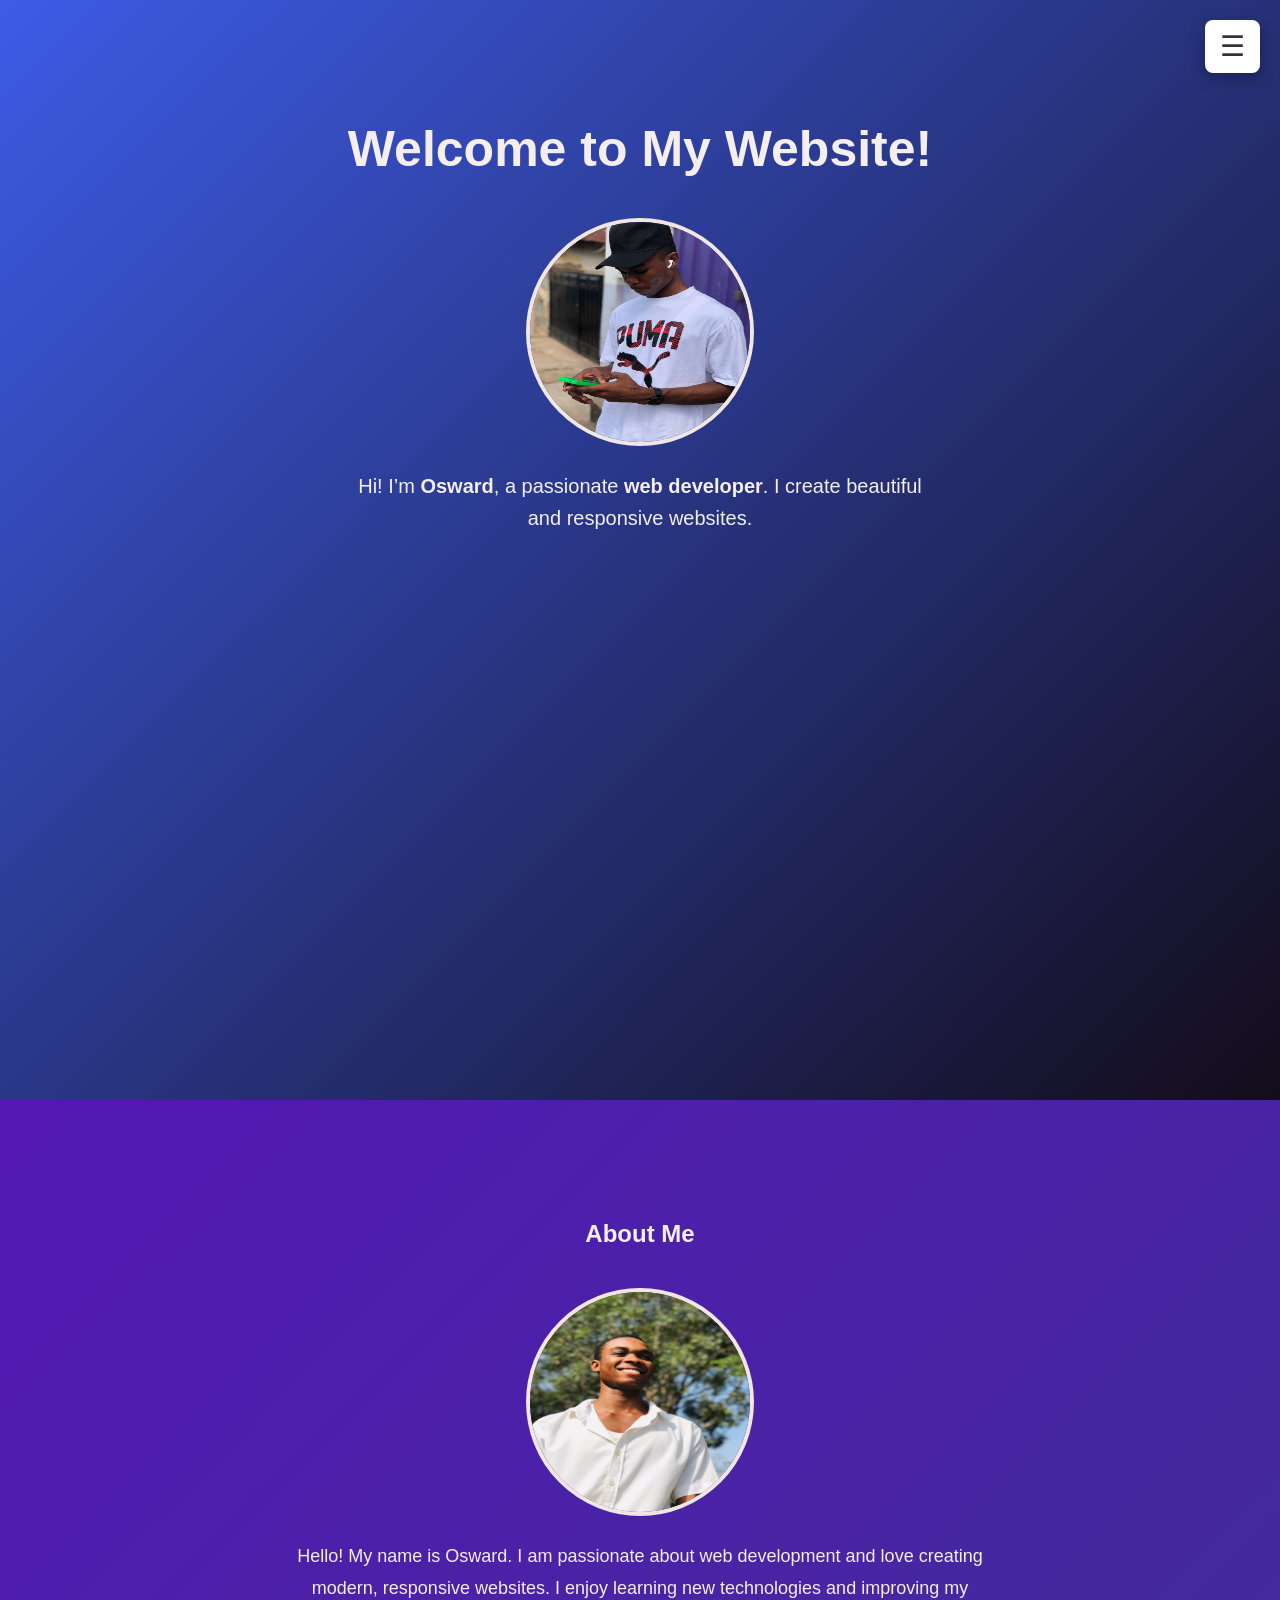
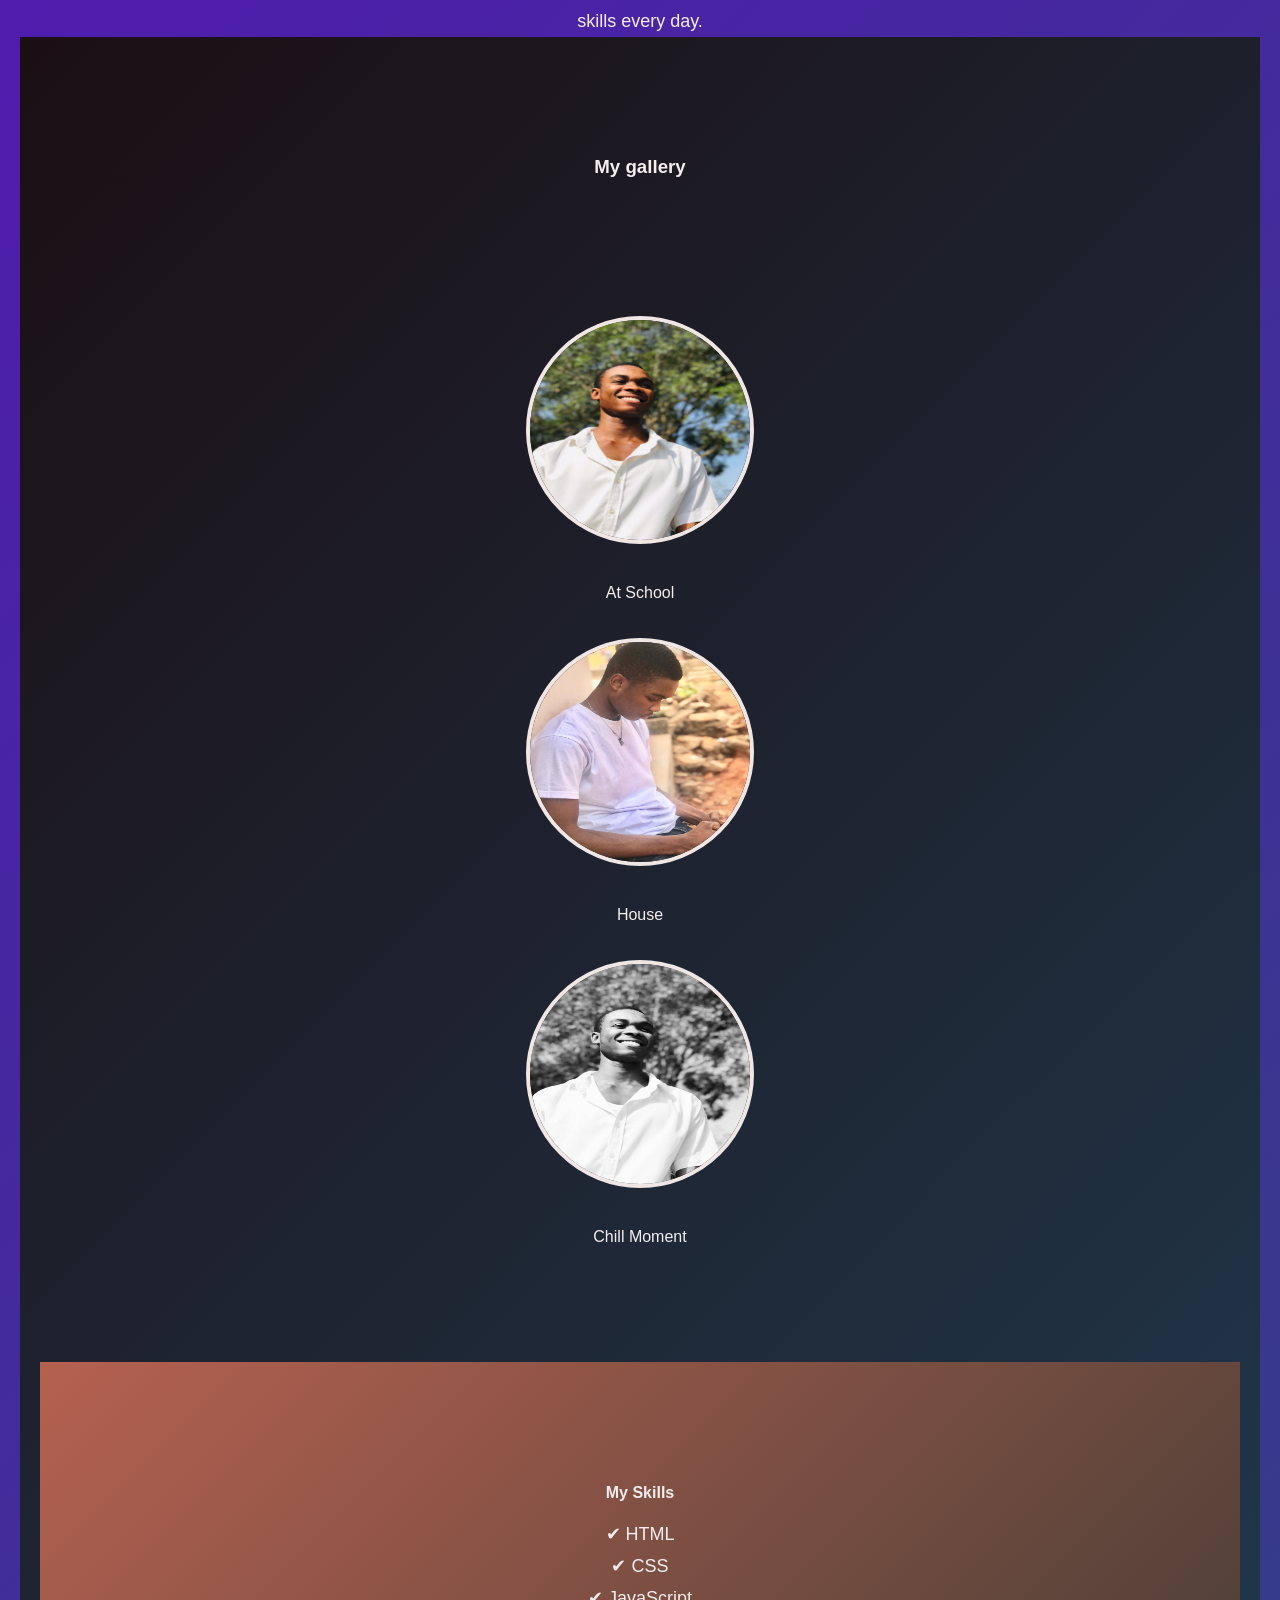
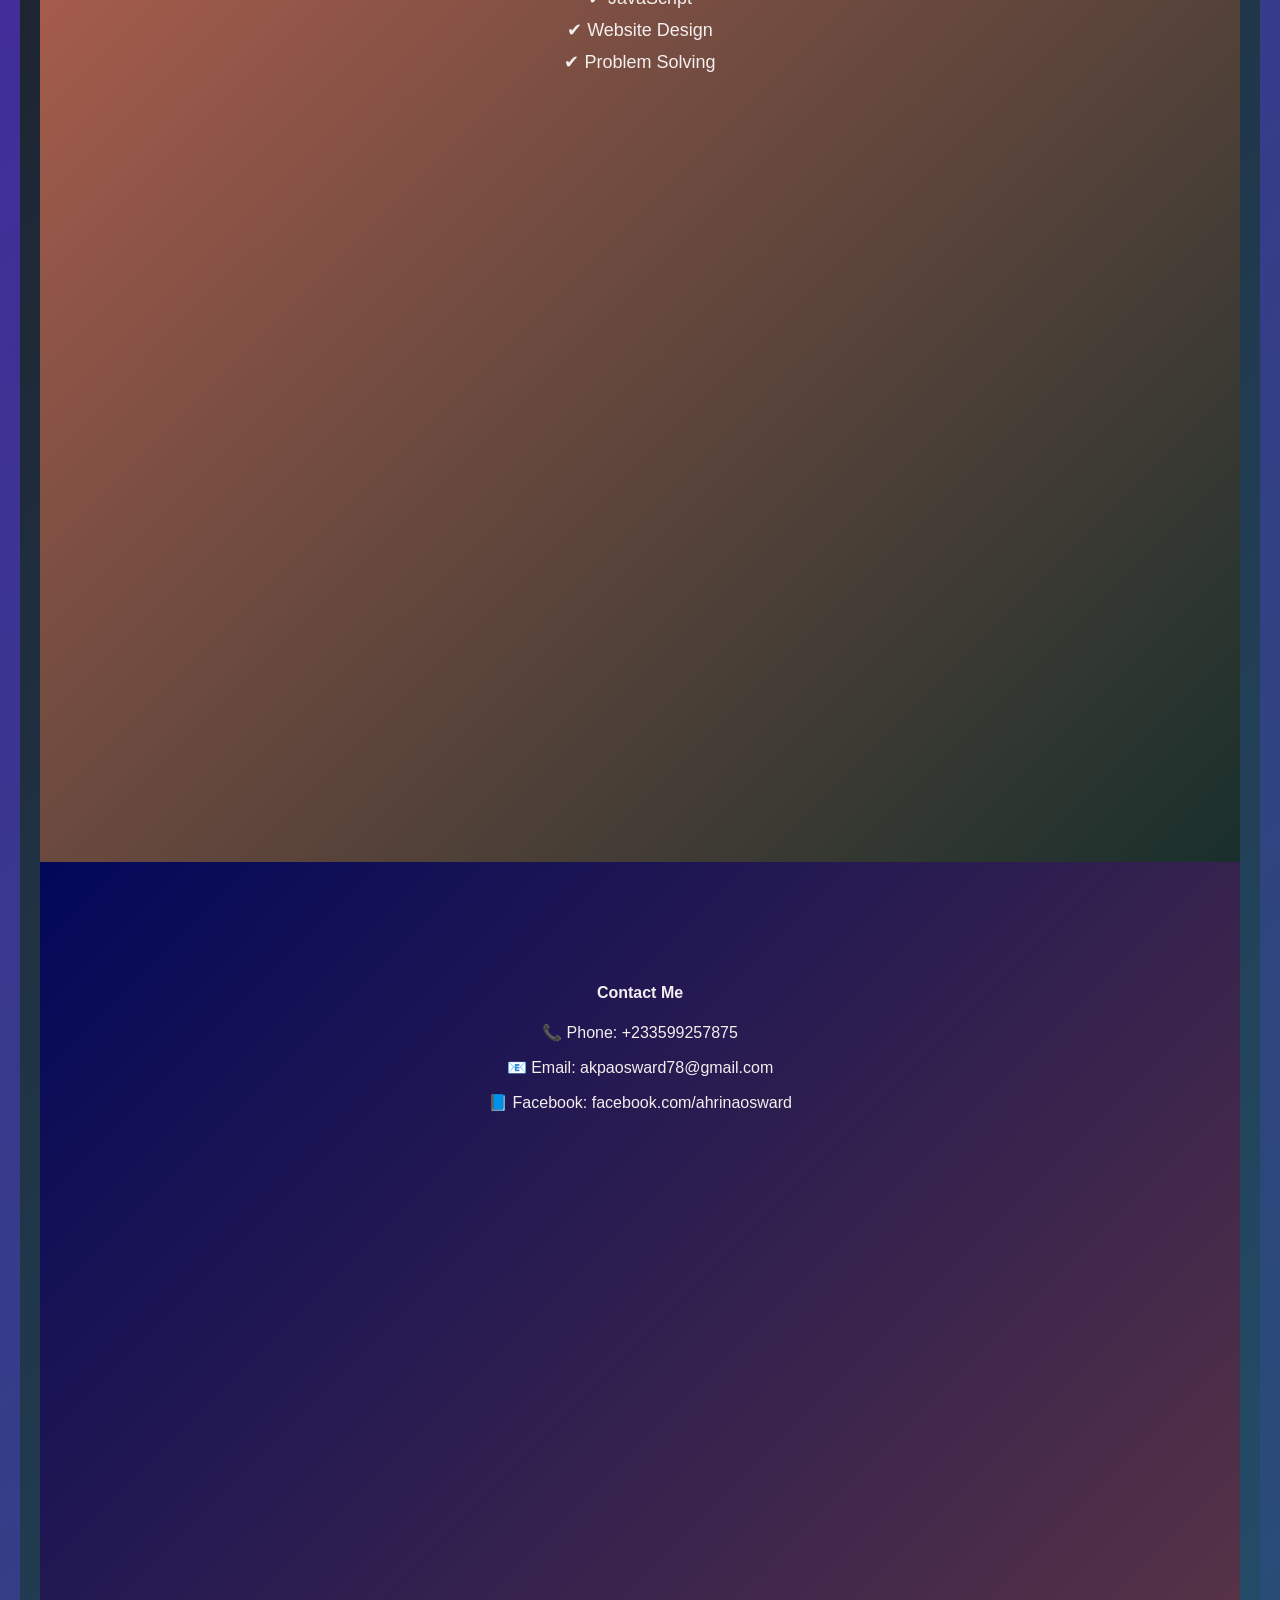
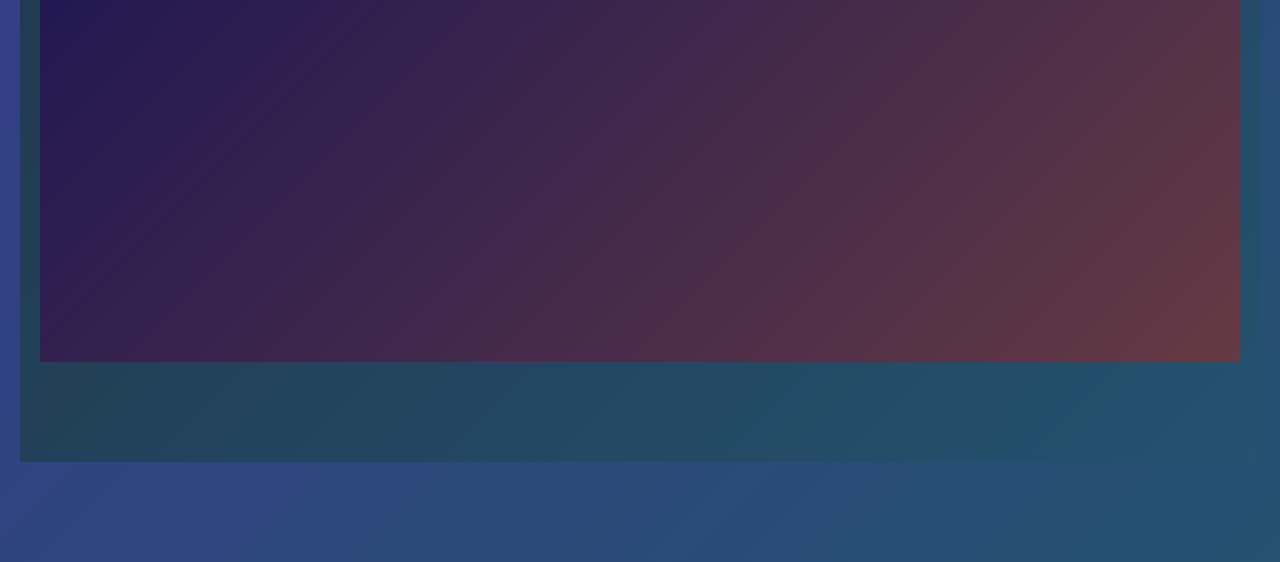
<file: index.html>
<!DOCTYPE html>
<html>
<head>
    <title>Osward Website</title>
    <style>
        
        body {
            margin: 0;
            font-family: Arial, sans-serif;
            scroll-behavior: smooth; /* Smooth scrolling */
        }

        /* Menu Button */
        .menu-btn {
            position: fixed;
            top: 20px;
            right: 20px;
            font-size: 28px;
            background: white;
            color: #333;
            padding: 10px 15px;
            cursor: pointer;
            border-radius: 8px;
            box-shadow: 0 5px 15px rgba(0,0,0,0.3);
            z-index: 1000;
        }

        /* Sidebar */
        .sidebar {
            height: 100%;
            width: 0;
            position: fixed;
            top: 0;
            right: 0;
            background: #1f1f1f;
            overflow-x: hidden;
            transition: 0.4s;
            padding-top: 60px;
        }

        .sidebar a {
            padding: 15px 25px;
            text-decoration: none;
            font-size: 20px;
            color: rgb(231, 222, 222);
            display: block;
            transition: 0.3s;
        }

        .sidebar a:hover {
            background: #b37626;
        }

        .close-btn {
            position: absolute;
            top: 15px;
            left: 20px;
            font-size: 30px;
            cursor: pointer;
            color: white;
        }

        /* Sections */
        section {
            min-height: 100vh;
            padding: 100px 20px;
            text-align: center;
            color: rgb(244, 238, 238);
        }

        /* Background Colors */
        #home { background: linear-gradient(135deg, #3d5ce6, #130c1a); }
        #about { background: linear-gradient(135deg, #5317b3, #245270); }
        #gallery { background: linear-gradient(135deg, #1b0f14, #245270); }
        #skills { background: linear-gradient(135deg, #b56150, #192f2b); }
        #contact { background: linear-gradient(135deg, #020859, #653a43); }

        img {
            width: 220px;
            height: 220px;
            border-radius: 50%;
            border: 4px solid rgb(240, 230, 228);
            margin: 20px 0;
        }

        ul { list-style:none; padding:0; font-size:18px; }
        ul li { margin: 10px 0; }

    </style>
</head>
<body>
<meta name="viewport" content="width=device-width, initial-scale=1.0">
<!-- Menu Button -->
<div class="menu-btn" onclick="openMenu()">☰</div>

<!-- Sidebar -->
<div id="mySidebar" class="sidebar">
    <span class="close-btn" onclick="closeMenu()">×</span>
    <a href="#home" onclick="closeMenu()">Home</a>
    <a href="#about" onclick="closeMenu()">About Me</a>
     <a href="#gallery">Gallery</a>  <!-- THIS -->
    <a href="#skills" onclick="closeMenu()">My Skills</a>
    <a href="#contact" onclick="closeMenu()">Contact</a>
</div>

<!-- Home Section -->
<section id="home">
    <h1 style="font-size:50px; font-weight:bold; margin:20px 0;">Welcome to My Website!</h1>
    <img src="AHRINA (1).jpg" alt="Osward Picture">
    <p style="font-size:20px; max-width:600px; margin:auto; line-height:1.6;">
        Hi! I’m <strong>Osward</strong>, a passionate <strong>web developer</strong>. 
        I create beautiful and responsive websites.
    </p>
</section>

<!-- About Section -->
<section id="about">
    <h1>About Me</h1>
    <img src="AHRINA (2).jpg" alt="Osward Picture">
    <p style="max-width:700px; margin:auto; line-height:1.8; font-size:18px;">
        Hello! My name is Osward. I am passionate about web development 
        and love creating modern, responsive websites. I enjoy learning 
        new technologies and improving my skills every day.
    </p>
<!-- gallery Section -->
 <section id="gallery">
 <h1>My gallery</h1>
<section class="gallery">
    <div class="image-box">
        <img src="AHRINA (2).jpg" alt="Picture 1">
        <p class="caption">At School</p>
    </div>

    <div class="image-box">
        <img src="AHRINA (3).jpg" alt="Picture 2">
        <p class="caption">House</p>
    </div>

    <div class="image-box">
        <img src="AHRINA (4).jpg" alt="Picture 3">
        <p class="caption">Chill Moment</p>
    </div>
</section>
<!-- Skills Section -->
<section id="skills">
    <h1>My Skills</h1>
    <ul>
        <li>✔ HTML</li>
        <li>✔ CSS</li>
        <li>✔ JavaScript</li>
        <li>✔ Website Design</li>
        <li>✔ Problem Solving</li>
    </ul>
</section>

<!-- Contact Section -->
<section id="contact">
    <h1>Contact Me</h1>
    <p>📞 Phone: +233599257875</p>
    <p>📧 Email: akpaosward78@gmail.com</p>
    <p>📘 Facebook: facebook.com/ahrinaosward</p>
</section>

<script>
    function openMenu() {
        document.getElementById("mySidebar").style.width = "250px";
    }

    function closeMenu() {
        document.getElementById("mySidebar").style.width = "0";
    }
</script>

</body>
</html>
</file>
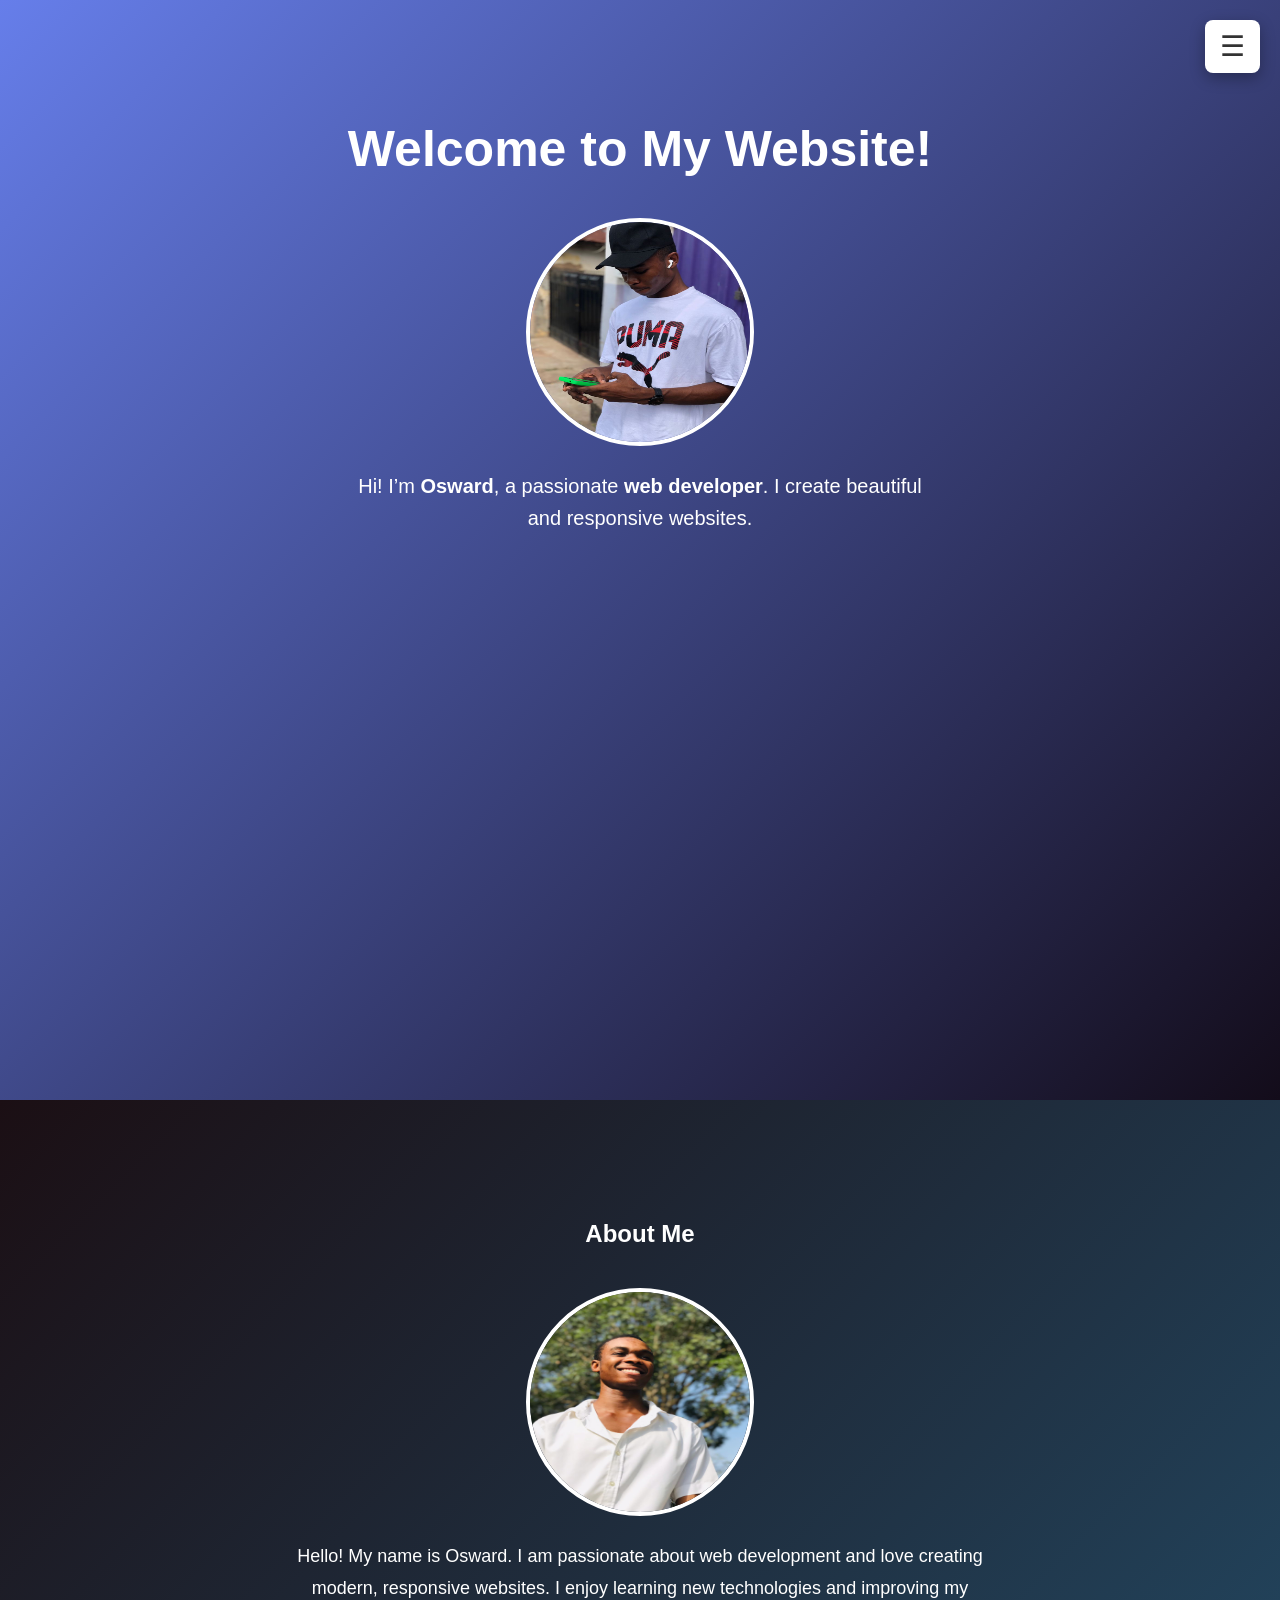
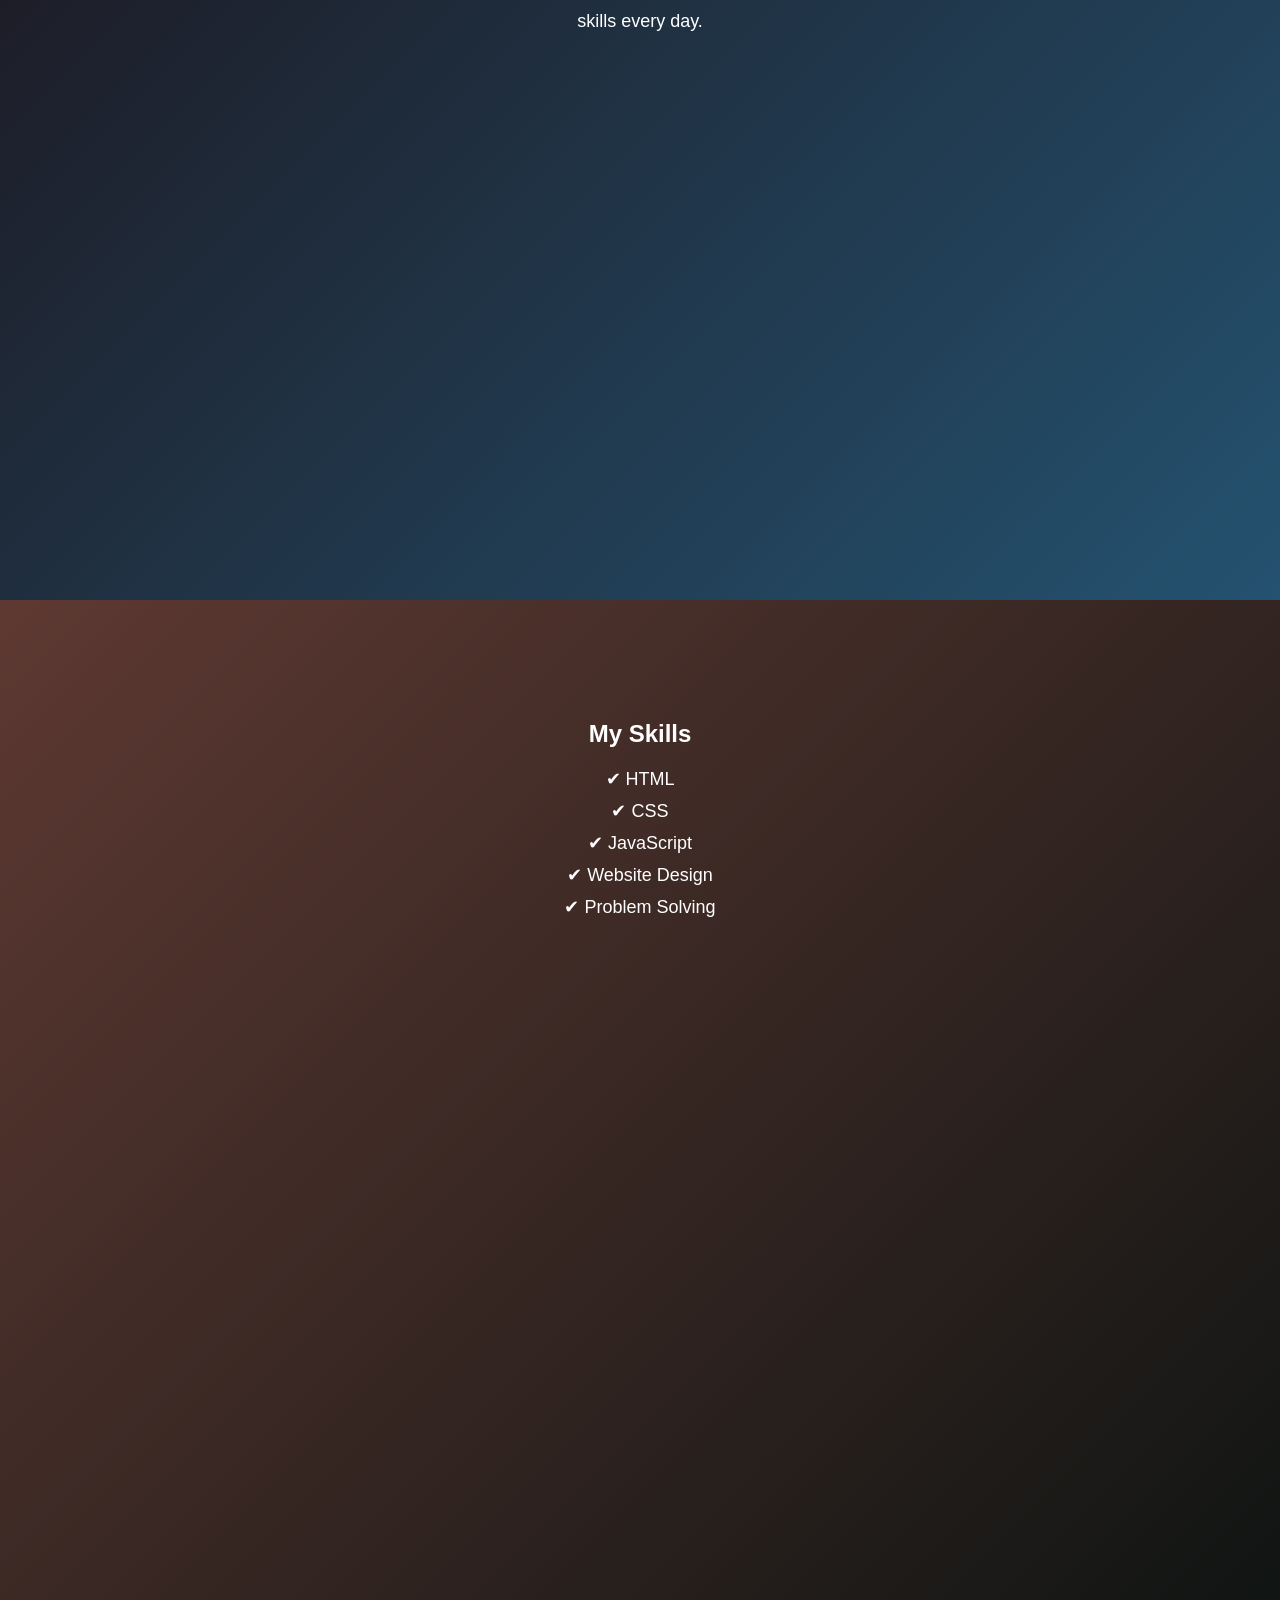
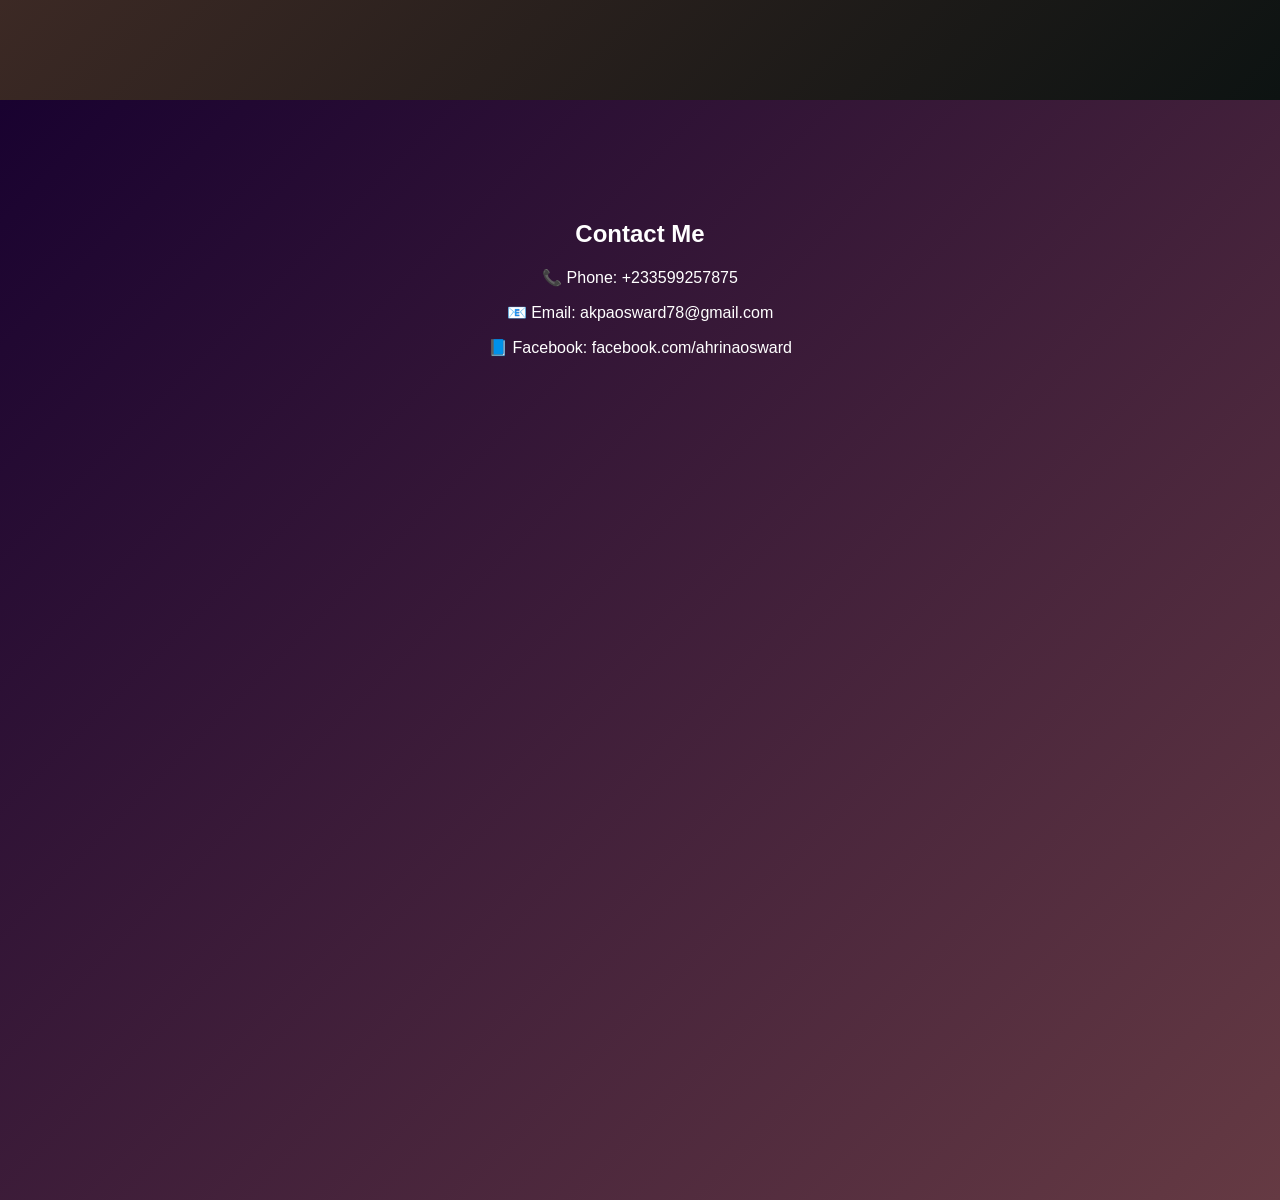
<file: Akpa/index.html>
<!DOCTYPE html>
<html>
<head>
    <title>Osward | Personal Website</title>
    <style>
        body {
            margin: 0;
            font-family: Arial, sans-serif;
            scroll-behavior: smooth; /* Smooth scrolling */
        }

        /* Menu Button */
        .menu-btn {
            position: fixed;
            top: 20px;
            right: 20px;
            font-size: 28px;
            background: white;
            color: #333;
            padding: 10px 15px;
            cursor: pointer;
            border-radius: 8px;
            box-shadow: 0 5px 15px rgba(0,0,0,0.3);
            z-index: 1000;
        }

        /* Sidebar */
        .sidebar {
            height: 100%;
            width: 0;
            position: fixed;
            top: 0;
            right: 0;
            background: #1f1f1f;
            overflow-x: hidden;
            transition: 0.4s;
            padding-top: 60px;
        }

        .sidebar a {
            padding: 15px 25px;
            text-decoration: none;
            font-size: 20px;
            color: white;
            display: block;
            transition: 0.3s;
        }

        .sidebar a:hover {
            background: #444;
        }

        .close-btn {
            position: absolute;
            top: 15px;
            left: 20px;
            font-size: 30px;
            cursor: pointer;
            color: white;
        }

        /* Sections */
        section {
            min-height: 100vh;
            padding: 100px 20px;
            text-align: center;
            color: white;
        }

        /* Background Colors */
        #home { background: linear-gradient(135deg, #667eea, #130c1a); }
        #about { background: linear-gradient(135deg, #1b0f14, #245270); }
        #skills { background: linear-gradient(135deg, #5e3932, #0d1312); }
        #contact { background: linear-gradient(135deg, #190230, #653a43); }

        img {
            width: 220px;
            height: 220px;
            border-radius: 50%;
            border: 4px solid white;
            margin: 20px 0;
        }

        ul { list-style:none; padding:0; font-size:18px; }
        ul li { margin: 10px 0; }

    </style>
</head>
<body>

<!-- Menu Button -->
<div class="menu-btn" onclick="openMenu()">☰</div>

<!-- Sidebar -->
<div id="mySidebar" class="sidebar">
    <span class="close-btn" onclick="closeMenu()">×</span>
    <a href="#home" onclick="closeMenu()">Home</a>
    <a href="#about" onclick="closeMenu()">About Me</a>
    <a href="#skills" onclick="closeMenu()">My Skills</a>
    <a href="#contact" onclick="closeMenu()">Contact</a>
</div>

<!-- Home Section -->
<section id="home">
    <h1 style="font-size:50px; font-weight:bold; margin:20px 0;">Welcome to My Website!</h1>
    <img src="AHRINA (1).jpg" alt="Osward Picture">
    <p style="font-size:20px; max-width:600px; margin:auto; line-height:1.6;">
        Hi! I’m <strong>Osward</strong>, a passionate <strong>web developer</strong>. 
        I create beautiful and responsive websites.
    </p>
</section>

<!-- About Section -->
<section id="about">
    <h1>About Me</h1>
    <img src="AHRINA (2).jpg" alt="Osward Picture">
    <p style="max-width:700px; margin:auto; line-height:1.8; font-size:18px;">
        Hello! My name is Osward. I am passionate about web development 
        and love creating modern, responsive websites. I enjoy learning 
        new technologies and improving my skills every day.
    </p>
</section>

<!-- Skills Section -->
<section id="skills">
    <h1>My Skills</h1>
    <ul>
        <li>✔ HTML</li>
        <li>✔ CSS</li>
        <li>✔ JavaScript</li>
        <li>✔ Website Design</li>
        <li>✔ Problem Solving</li>
    </ul>
</section>

<!-- Contact Section -->
<section id="contact">
    <h1>Contact Me</h1>
    <p>📞 Phone: +233599257875</p>
    <p>📧 Email: akpaosward78@gmail.com</p>
    <p>📘 Facebook: facebook.com/ahrinaosward</p>
</section>

<script>
    function openMenu() {
        document.getElementById("mySidebar").style.width = "250px";
    }

    function closeMenu() {
        document.getElementById("mySidebar").style.width = "0";
    }
</script>

</body>
</html>
</file>
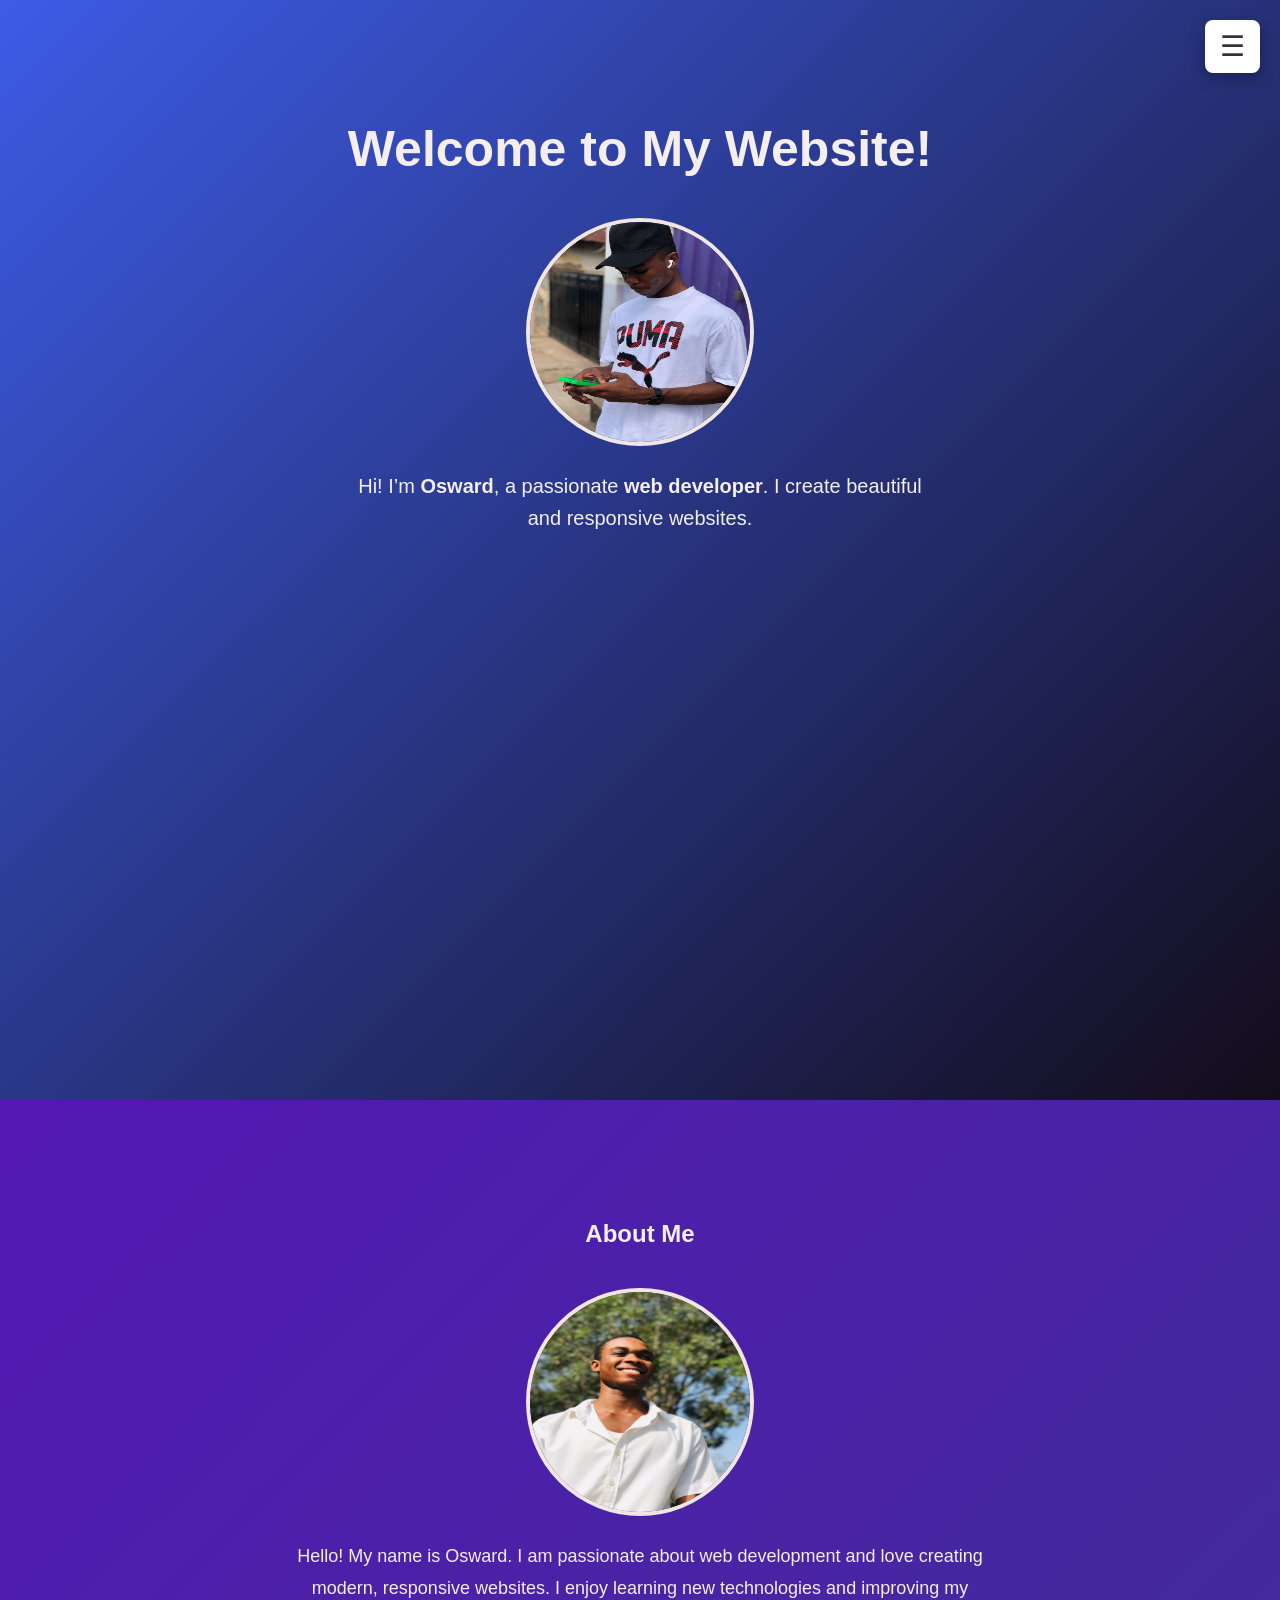
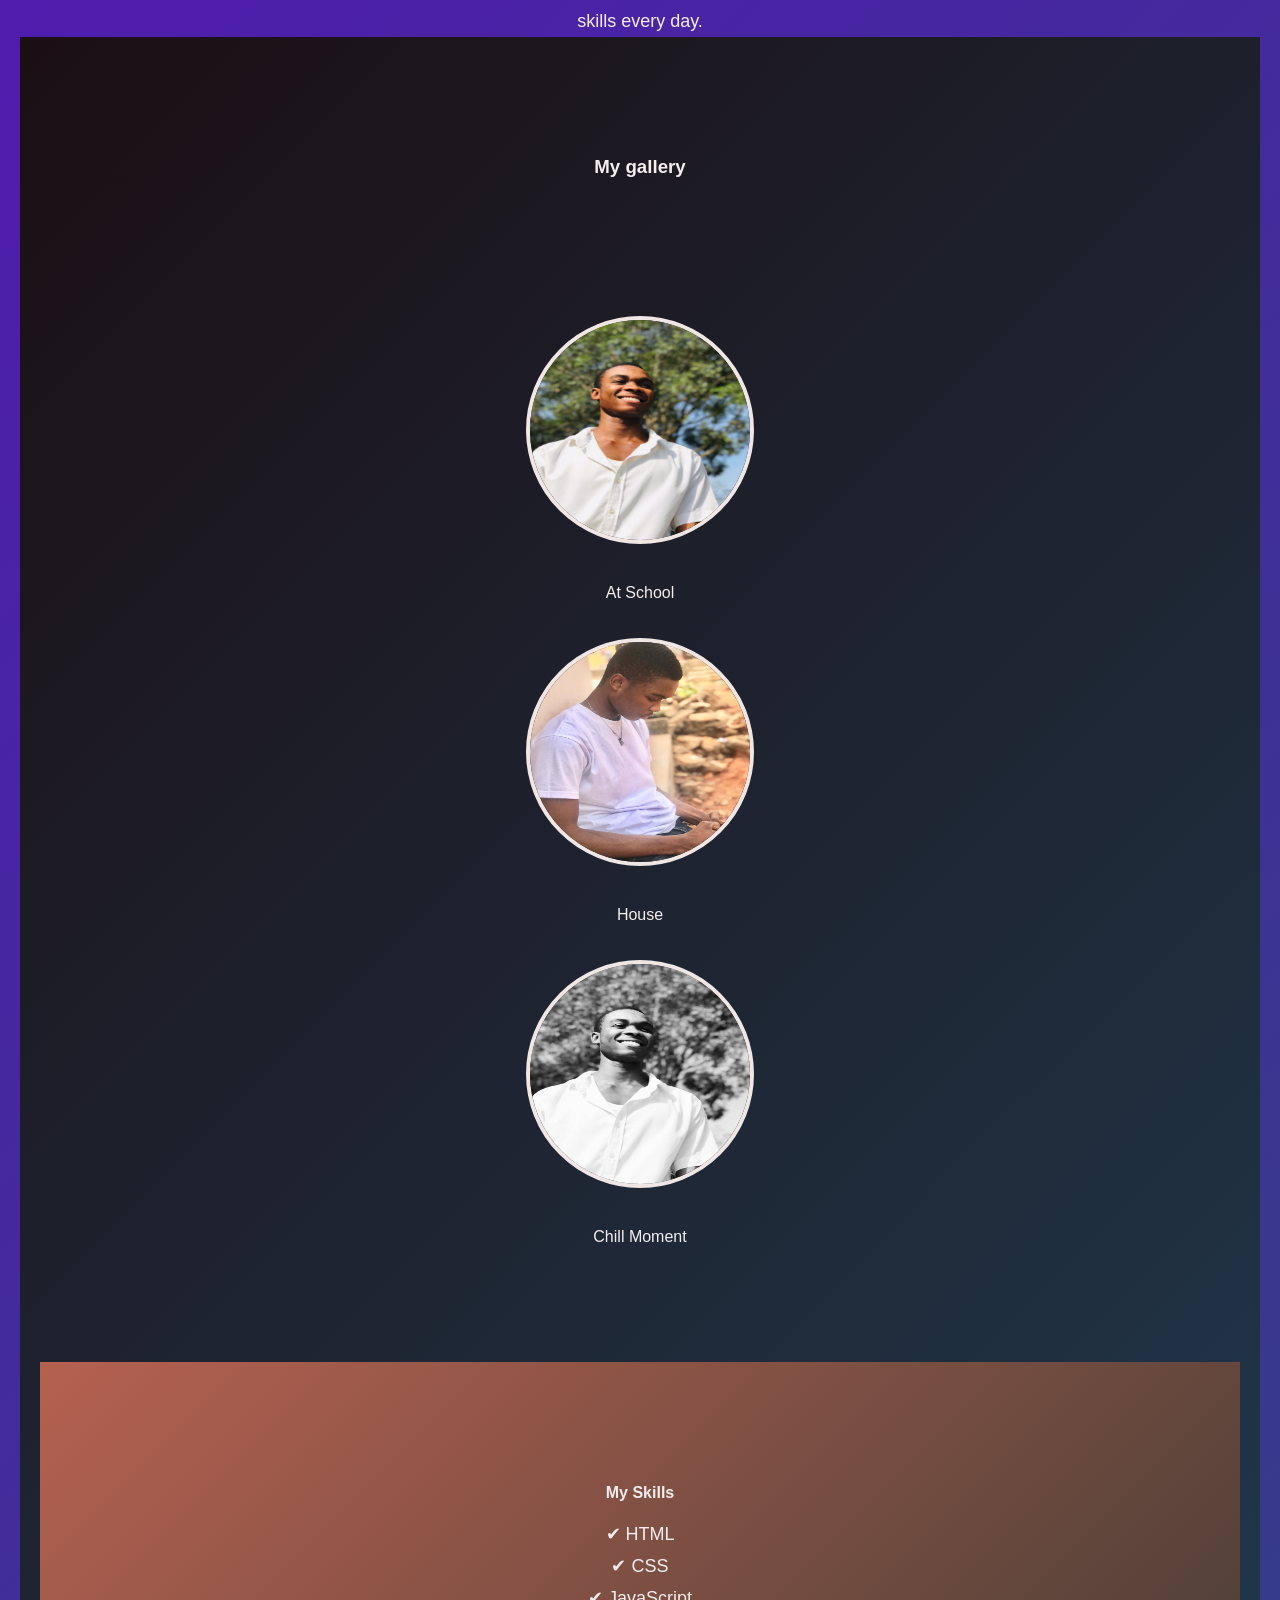
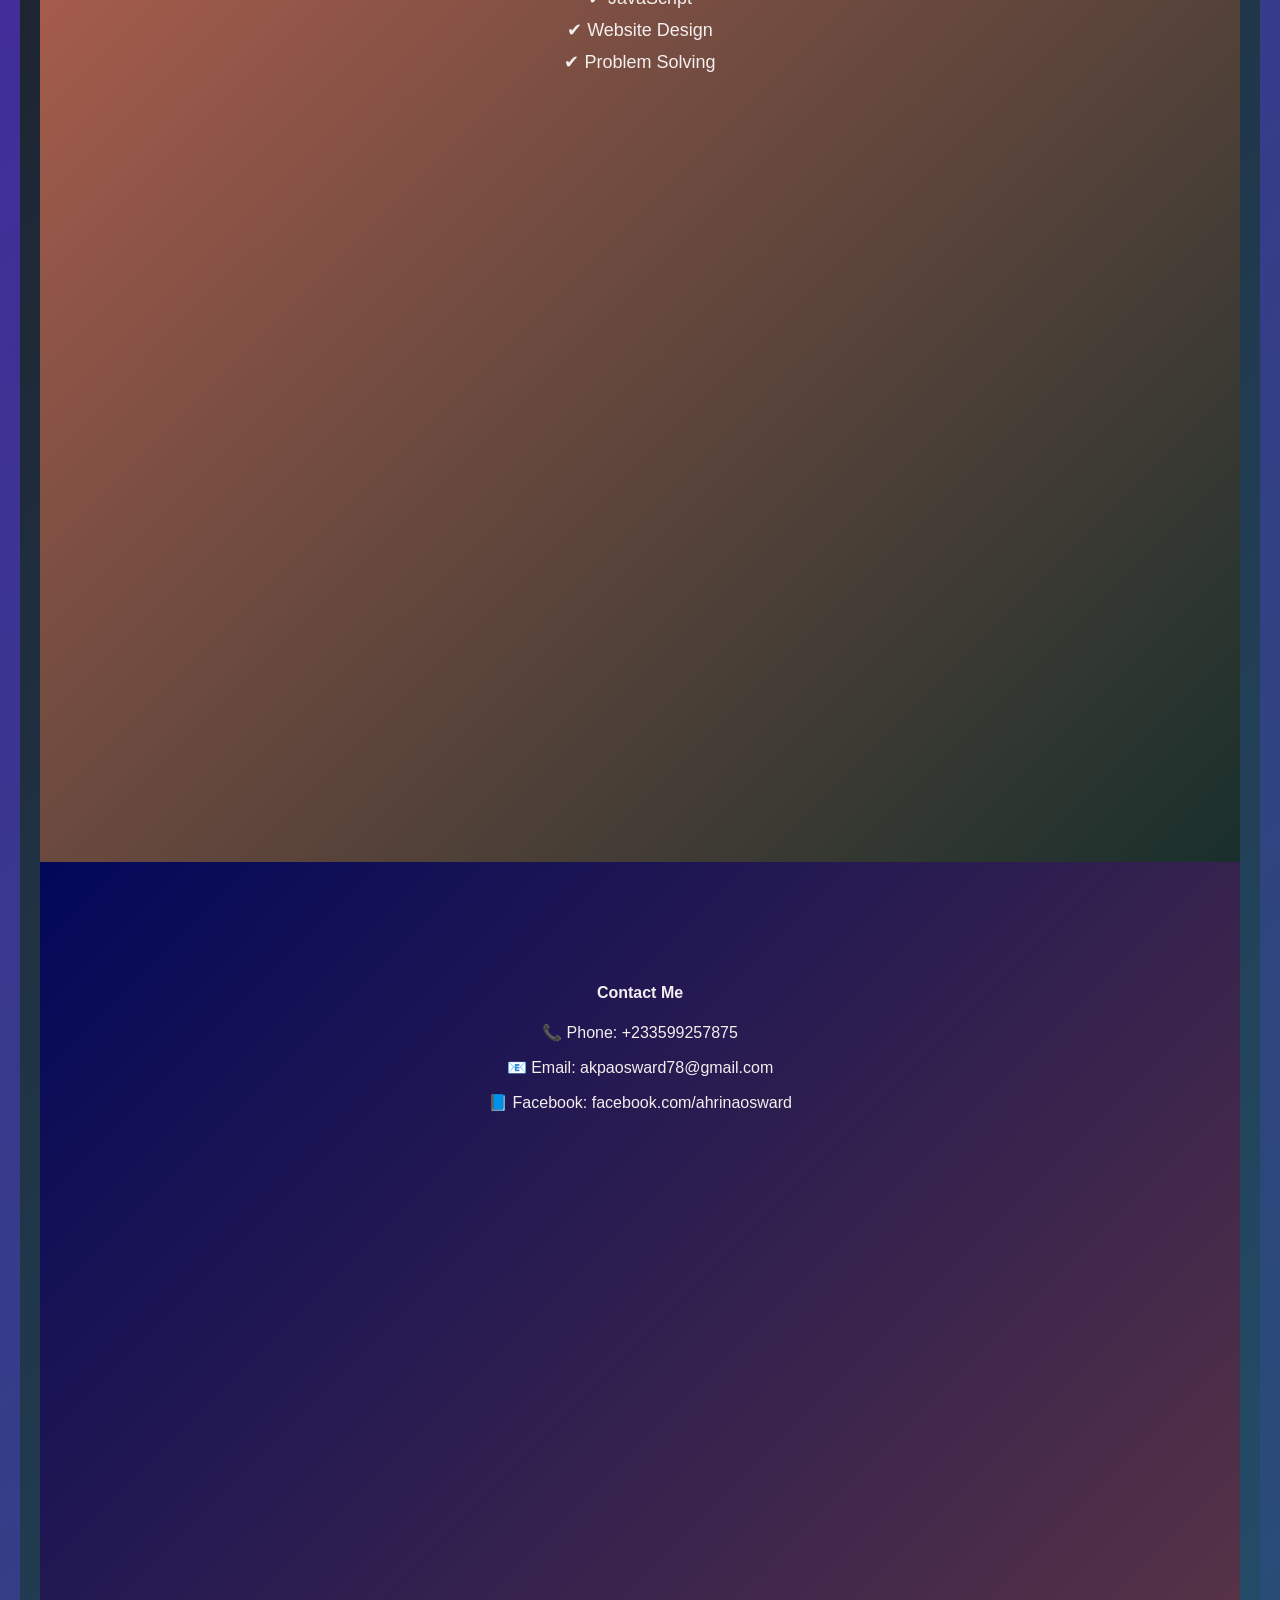
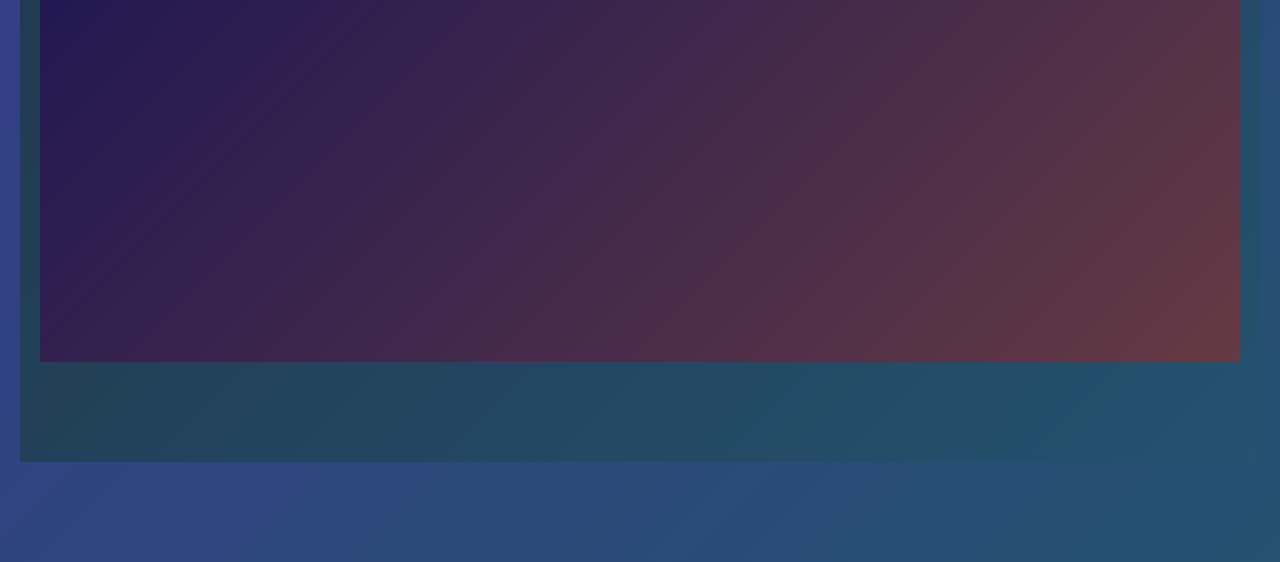
<file: .github/workflows/index.html>
<!DOCTYPE html>
<html>
<head>
    <title>Osward Website</title>
    <style>
        body {
            margin: 0;
            font-family: Arial, sans-serif;
            scroll-behavior: smooth; /* Smooth scrolling */
        }

        /* Menu Button */
        .menu-btn {
            position: fixed;
            top: 20px;
            right: 20px;
            font-size: 28px;
            background: white;
            color: #333;
            padding: 10px 15px;
            cursor: pointer;
            border-radius: 8px;
            box-shadow: 0 5px 15px rgba(0,0,0,0.3);
            z-index: 1000;
        }

        /* Sidebar */
        .sidebar {
            height: 100%;
            width: 0;
            position: fixed;
            top: 0;
            right: 0;
            background: #1f1f1f;
            overflow-x: hidden;
            transition: 0.4s;
            padding-top: 60px;
        }

        .sidebar a {
            padding: 15px 25px;
            text-decoration: none;
            font-size: 20px;
            color: rgb(231, 222, 222);
            display: block;
            transition: 0.3s;
        }

        .sidebar a:hover {
            background: #b37626;
        }

        .close-btn {
            position: absolute;
            top: 15px;
            left: 20px;
            font-size: 30px;
            cursor: pointer;
            color: white;
        }

        /* Sections */
        section {
            min-height: 100vh;
            padding: 100px 20px;
            text-align: center;
            color: rgb(244, 238, 238);
        }

        /* Background Colors */
        #home { background: linear-gradient(135deg, #3d5ce6, #130c1a); }
        #about { background: linear-gradient(135deg, #5317b3, #245270); }
        #gallery { background: linear-gradient(135deg, #1b0f14, #245270); }
        #skills { background: linear-gradient(135deg, #b56150, #192f2b); }
        #contact { background: linear-gradient(135deg, #020859, #653a43); }

        img {
            width: 220px;
            height: 220px;
            border-radius: 50%;
            border: 4px solid rgb(240, 230, 228);
            margin: 20px 0;
        }

        ul { list-style:none; padding:0; font-size:18px; }
        ul li { margin: 10px 0; }

    </style>
</head>
<body>

<!-- Menu Button -->
<div class="menu-btn" onclick="openMenu()">☰</div>

<!-- Sidebar -->
<div id="mySidebar" class="sidebar">
    <span class="close-btn" onclick="closeMenu()">×</span>
    <a href="#home" onclick="closeMenu()">Home</a>
    <a href="#about" onclick="closeMenu()">About Me</a>
     <a href="#gallery">Gallery</a>  <!-- THIS -->
    <a href="#skills" onclick="closeMenu()">My Skills</a>
    <a href="#contact" onclick="closeMenu()">Contact</a>
</div>

<!-- Home Section -->
<section id="home">
    <h1 style="font-size:50px; font-weight:bold; margin:20px 0;">Welcome to My Website!</h1>
    <img src="AHRINA (1).jpg" alt="Osward Picture">
    <p style="font-size:20px; max-width:600px; margin:auto; line-height:1.6;">
        Hi! I’m <strong>Osward</strong>, a passionate <strong>web developer</strong>. 
        I create beautiful and responsive websites.
    </p>
</section>

<!-- About Section -->
<section id="about">
    <h1>About Me</h1>
    <img src="AHRINA (2).jpg" alt="Osward Picture">
    <p style="max-width:700px; margin:auto; line-height:1.8; font-size:18px;">
        Hello! My name is Osward. I am passionate about web development 
        and love creating modern, responsive websites. I enjoy learning 
        new technologies and improving my skills every day.
    </p>
<!-- gallery Section -->
 <section id="gallery">
 <h1>My gallery</h1>
<section class="gallery">
    <div class="image-box">
        <img src="AHRINA (2).jpg" alt="Picture 1">
        <p class="caption">At School</p>
    </div>

    <div class="image-box">
        <img src="AHRINA (3).jpg" alt="Picture 2">
        <p class="caption">House</p>
    </div>

    <div class="image-box">
        <img src="AHRINA (4).jpg" alt="Picture 3">
        <p class="caption">Chill Moment</p>
    </div>
</section>
<!-- Skills Section -->
<section id="skills">
    <h1>My Skills</h1>
    <ul>
        <li>✔ HTML</li>
        <li>✔ CSS</li>
        <li>✔ JavaScript</li>
        <li>✔ Website Design</li>
        <li>✔ Problem Solving</li>
    </ul>
</section>

<!-- Contact Section -->
<section id="contact">
    <h1>Contact Me</h1>
    <p>📞 Phone: +233599257875</p>
    <p>📧 Email: akpaosward78@gmail.com</p>
    <p>📘 Facebook: facebook.com/ahrinaosward</p>
</section>

<script>
    function openMenu() {
        document.getElementById("mySidebar").style.width = "250px";
    }

    function closeMenu() {
        document.getElementById("mySidebar").style.width = "0";
    }
</script>

</body>
</html>
</file>
